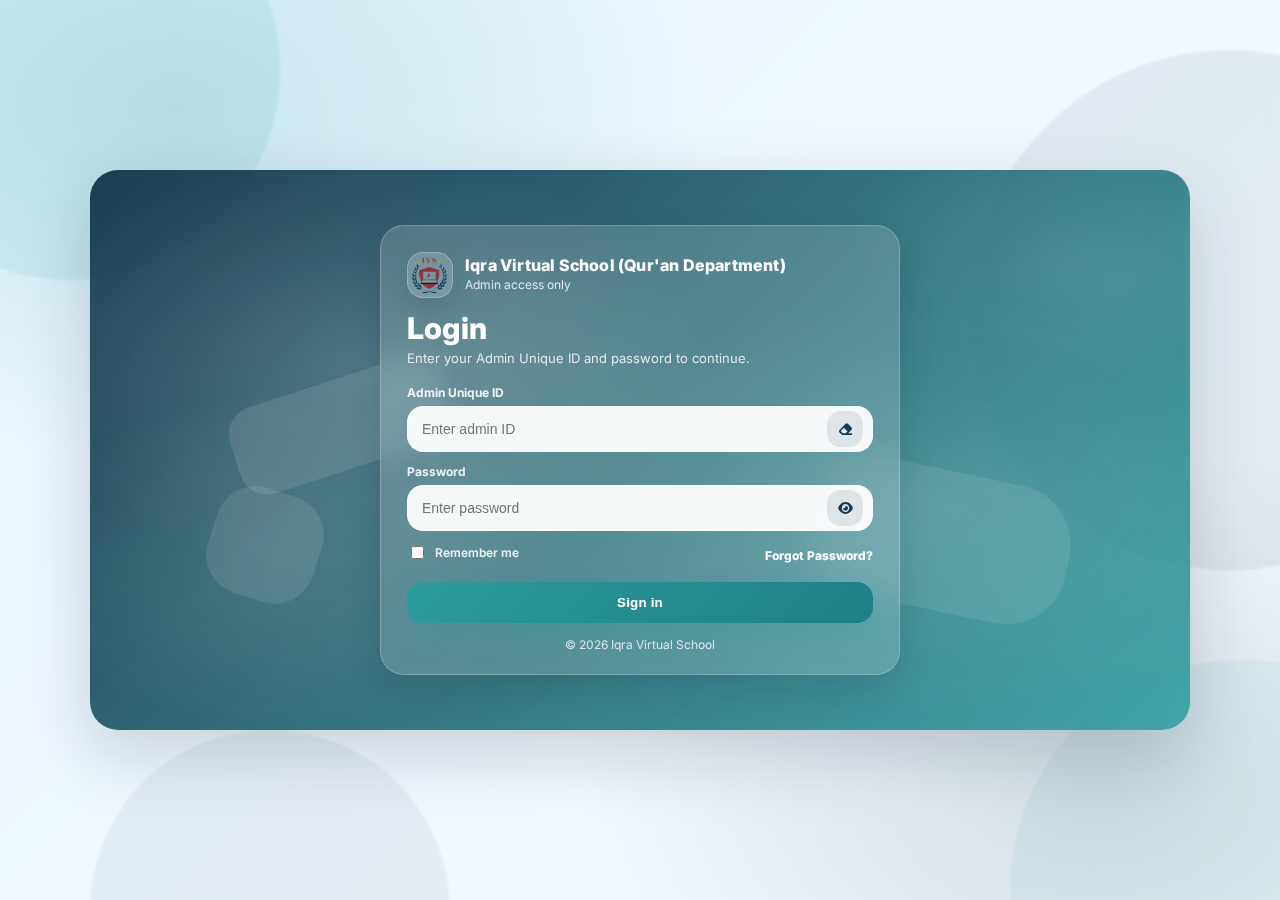
<file: IVS Student Report Generator/login.html>
<!doctype html>
<html lang="en">
<head>
  <meta charset="utf-8" />
  <meta name="viewport" content="width=device-width,initial-scale=1" />
  <title>IVS Admin Login</title>

  <link rel="icon" href="assets/logo.jpg" type="image/jpeg">
  <link rel="stylesheet" href="https://cdnjs.cloudflare.com/ajax/libs/font-awesome/6.5.0/css/all.min.css" />
  <link rel="preconnect" href="https://fonts.googleapis.com">
  <link rel="preconnect" href="https://fonts.gstatic.com" crossorigin>
  <link href="https://fonts.googleapis.com/css2?family=Inter:wght@400;600;700;800&display=swap" rel="stylesheet">

  <style>
    :root{
      --navy:#0f2f44;
      --navy2:#143a53;
      --teal:#2d9c9c;
      --mint:#e9fbf6;

      --bg1:#eaf6ff;
      --bg2:#f6fbff;

      --white:#ffffff;
      --text:#0b2230;
      --muted:#6b7c88;

      --shadow: 0 24px 70px rgba(10,30,45,.18);
      --shadow2: 0 14px 35px rgba(10,20,30,.12);

      --radius: 24px;
    }

    *{box-sizing:border-box}
    html,body{height:100%}
    body{
      margin:0;
      font-family:Inter, system-ui, -apple-system, Segoe UI, Roboto, Arial, sans-serif;
      color:var(--text);
      background:
        radial-gradient(900px 600px at 14% 12%, rgba(45,156,156,.20), transparent 60%),
        radial-gradient(900px 600px at 86% 88%, rgba(15,47,68,.14), transparent 58%),
        linear-gradient(135deg, var(--bg1), var(--bg2));
      overflow-x:hidden;
    }

    /* background blobs */
    .orb{
      position:fixed;
      border-radius:999px;
      pointer-events:none;
      opacity:.55;
      filter: blur(1px);
    }
    .orb.one{width:420px;height:420px;left:-140px;top:-140px;background:rgba(45,156,156,.18)}
    .orb.two{width:520px;height:520px;right:-210px;top:50px;background:rgba(15,47,68,.12)}
    .orb.three{width:460px;height:460px;right:-190px;bottom:-220px;background:rgba(45,156,156,.14)}
    .orb.four{width:360px;height:360px;left:90px;bottom:-190px;background:rgba(15,47,68,.10)}

    .wrap{
      min-height:100%;
      display:grid;
      place-items:center;
      padding: 26px 14px;
    }

    /* Big “poster” background like your sample */
    .stage{
      width:min(1100px, 96vw);
      border-radius: 28px;
      background:
        radial-gradient(500px 300px at 25% 35%, rgba(255,255,255,.16), transparent 70%),
        radial-gradient(500px 300px at 78% 60%, rgba(255,255,255,.10), transparent 70%),
        linear-gradient(135deg, rgba(15,47,68,.92), rgba(45,156,156,.88));
      box-shadow: var(--shadow);
      overflow:hidden;
      position:relative;
      padding: 26px;
      min-height: 560px;
      display:grid;
      place-items:center;
    }

    /* extra decorative shapes */
    .stage::before{
      content:"";
      position:absolute;
      inset:-2px;
      background:
        radial-gradient(380px 240px at 18% 70%, rgba(255,255,255,.12), transparent 70%),
        radial-gradient(320px 200px at 90% 18%, rgba(255,255,255,.10), transparent 70%);
      pointer-events:none;
    }
    .shape{
      position:absolute;
      border-radius: 28px;
      filter: blur(.2px);
      opacity:.85;
      pointer-events:none;
    }
    .shape.a{
      width:220px;height:90px;left:140px;top:210px;
      background: rgba(255,255,255,.14);
      transform: rotate(-18deg);
    }
    .shape.b{
      width:110px;height:110px;left:120px;top:320px;
      background: rgba(255,255,255,.12);
      border-radius: 40px;
      transform: rotate(18deg);
    }
    .shape.c{
      width:260px;height:140px;right:120px;bottom:120px;
      background: rgba(255,255,255,.10);
      border-radius: 60px;
      transform: rotate(12deg);
    }

    /* Glass login card */
    .card{
      width:min(520px, 92vw);
      border-radius: var(--radius);
      background: rgba(255,255,255,.16);
      border: 1px solid rgba(255,255,255,.22);
      box-shadow: var(--shadow2);
      backdrop-filter: blur(14px);
      -webkit-backdrop-filter: blur(14px);
      padding: 26px 26px 22px;
      position:relative;
      animation: floatIn .55s ease both;
    }
    @keyframes floatIn{
      from{transform: translateY(10px) scale(.985); opacity:0}
      to{transform: translateY(0) scale(1); opacity:1}
    }

    .top{
      display:flex;
      align-items:center;
      gap:12px;
      margin-bottom: 10px;
    }

    .logo{
      width:46px;height:46px;
      border-radius:16px;
      overflow:hidden;
      background: rgba(255,255,255,.18);
      border: 1px solid rgba(255,255,255,.24);
      display:grid;
      place-items:center;
      box-shadow: 0 10px 24px rgba(0,0,0,.10);
      cursor:pointer;
      user-select:none;
    }
    .logo img{width:100%;height:100%;object-fit:cover}

    .brand .name{
      font-weight:800;
      color:#fff;
      letter-spacing:.2px;
      line-height:1.1;
    }
    .brand .sub{
      font-size:12px;
      color:rgba(255,255,255,.80);
      margin-top:2px;
    }

    .title{
      color:#fff;
      font-size:30px;
      font-weight:800;
      margin: 12px 0 4px;
      letter-spacing:.2px;
    }
    .hint{
      color: rgba(255,255,255,.82);
      margin:0 0 18px;
      font-size:13px;
      line-height:1.35;
    }

    .field{margin:12px 0}
    label{
      display:block;
      color: rgba(255,255,255,.88);
      font-size:12px;
      font-weight:700;
      margin:0 0 6px;
    }

    .control{position:relative}

    .input{
      width:100%;
      padding: 14px 44px 14px 14px;
      border-radius: 16px;
      border: 1px solid rgba(255,255,255,.26);
      background: rgba(255,255,255,.94);
      color: #0c2230;
      outline:none;
      font-size:14px;
      transition: box-shadow .2s ease, border-color .2s ease;
    }
    .input:focus{
      border-color: rgba(45,156,156,.85);
      box-shadow: 0 0 0 4px rgba(45,156,156,.18);
    }

    .iconBtn{
      position:absolute;
      right:10px;
      top:50%;
      transform:translateY(-50%);
      width:36px;height:36px;
      border-radius:14px;
      border:0;
      display:grid;
      place-items:center;
      background: rgba(15,47,68,.10);
      color: var(--navy2);
      cursor:pointer;
      transition: background .2s ease, transform .12s ease;
    }
    .iconBtn:hover{background: rgba(45,156,156,.16)}
    .iconBtn:active{transform: translateY(-50%) scale(.98)}

    .row{
      display:flex;
      align-items:center;
      justify-content:space-between;
      gap:12px;
      margin-top:10px;
    }

    .remember{
      display:flex;
      align-items:center;
      gap:8px;
      color: rgba(255,255,255,.88);
      font-size:12px;
      user-select:none;
      font-weight:600;
    }
    .remember input{accent-color: var(--teal)}

    .forgot{
      color: rgba(255,255,255,.95);
      font-weight:800;
      font-size:12px;
      text-decoration:none;
    }
    .forgot:hover{text-decoration:underline}

    .btn{
      width:100%;
      margin-top:14px;
      padding: 13px 14px;
      border:0;
      border-radius: 16px;
      cursor:pointer;
      font-weight:900;
      letter-spacing:.2px;
      color:#fff;
      background: linear-gradient(135deg, var(--teal), #1e7f86);
      box-shadow: 0 14px 26px rgba(45,156,156,.26);
      transition: transform .12s ease, filter .2s ease, box-shadow .2s ease;
    }
    .btn:hover{filter: brightness(1.03)}
    .btn:active{transform: translateY(1px); box-shadow: 0 10px 18px rgba(45,156,156,.22)}

    .err{
      display:none;
      margin-top:12px;
      padding:10px 12px;
      background: rgba(255, 72, 72, .16);
      border: 1px solid rgba(255, 72, 72, .35);
      color:#fff;
      border-radius: 16px;
      font-size:13px;
      line-height:1.35;
    }

    .fine{
      margin-top:14px;
      font-size:12px;
      color: rgba(255,255,255,.78);
      text-align:center;
    }

    /* Developer hash helper (hidden; open by clicking logo 7 times) */
    .dev{
      display:none;
      margin-top:14px;
      padding: 12px;
      border-radius: 16px;
      border: 1px dashed rgba(255,255,255,.35);
      background: rgba(255,255,255,.10);
      color: rgba(255,255,255,.92);
    }
    .dev .miniRow{display:flex; gap:10px; margin-top:10px}
    .dev .miniBtn{
      border:0;border-radius:16px;
      padding:12px 14px;
      cursor:pointer;
      background: rgba(255,255,255,.16);
      color:#fff;
      font-weight:900;
      white-space:nowrap;
    }
    .dev code{
      display:block;
      margin-top:10px;
      padding:10px 12px;
      border-radius:16px;
      background: rgba(0,0,0,.20);
      word-break: break-all;
      user-select: all;
    }

    /* Modal */
    .backdrop{
      position:fixed;
      inset:0;
      display:none;
      place-items:center;
      background: rgba(10,20,30,.55);
      z-index:50;
      padding:18px;
    }
    .modal{
      width:min(540px, 94vw);
      border-radius: 18px;
      background: rgba(255,255,255,.97);
      box-shadow: var(--shadow);
      padding: 18px;
      transform: translateY(8px);
      opacity:0;
      transition: transform .18s ease, opacity .18s ease;
    }
    .backdrop.open .modal{transform: translateY(0);opacity:1}
    .modalTop{
      display:flex;
      align-items:flex-start;
      justify-content:space-between;
      gap:10px;
      margin-bottom:8px;
    }
    .modal h3{margin:0;font-size:18px;color:var(--navy)}
    .modal p{margin:6px 0 14px;color:var(--muted);font-size:13px;line-height:1.45}
    .x{
      width:40px;height:40px;border-radius:14px;border:0;
      background: rgba(15,47,68,.08);
      cursor:pointer;
      color: var(--navy);
    }

    .contactGrid{
      display:grid;
      grid-template-columns: 1fr 1fr;
      gap:12px;
    }
    .contactBtn{
      display:flex;
      align-items:center;
      gap:10px;
      padding: 14px 14px;
      border-radius: 16px;
      border: 1px solid rgba(15,47,68,.12);
      background: #fff;
      text-decoration:none;
      color: var(--navy);
      font-weight:900;
      box-shadow: 0 10px 18px rgba(10,20,30,.06);
      transition: transform .12s ease, box-shadow .2s ease, border-color .2s ease;
    }
    .contactBtn:hover{
      transform: translateY(-1px);
      border-color: rgba(45,156,156,.35);
      box-shadow: 0 16px 24px rgba(10,20,30,.08);
    }
    .badgeIcon{
      width:42px;height:42px;border-radius:16px;
      display:grid;place-items:center;
      background: rgba(45,156,156,.12);
      color: var(--teal);
      font-size:18px;
      flex:0 0 auto;
    }
    .contactBtn small{
      display:block;
      font-weight:700;
      color: var(--muted);
      margin-top:2px;
    }

    @media (max-width:700px){
      .stage{min-height: 620px; padding: 18px}
      .shape{display:none}
      .contactGrid{grid-template-columns:1fr}
      .title{font-size:26px}
      .dev .miniRow{flex-direction:column}
    }
    /* ===== Loading Overlay (FIXED) ===== */
.loadingOverlay{
  position: fixed;
  inset: 0;
  z-index: 9999;

  display: grid;
  place-items: center;

  background: rgba(7, 20, 34, 0.45);
  backdrop-filter: blur(10px);
  -webkit-backdrop-filter: blur(10px);

  opacity: 0;
  visibility: hidden;
  pointer-events: none;
  transition: opacity .25s ease, visibility .25s ease;
}

.loadingOverlay.show{
  opacity: 1;
  visibility: visible;
  pointer-events: auto;
}

.loadingCard{
  width: min(420px, calc(100vw - 40px));
  border-radius: 22px;
  padding: 26px 24px;
  text-align: center;

  background: rgba(255,255,255,.92);
  border: 1px solid rgba(255,255,255,.65);
  box-shadow: 0 24px 60px rgba(0,0,0,.25);

  transform: translateY(10px) scale(.98);
  transition: transform .25s ease;
}

.loadingOverlay.show .loadingCard{
  transform: translateY(0) scale(1);
}

/* ✅ Fix logo + ring alignment (cute + centered) */
.loadingLogoWrap{
  width: 112px;
  height: 112px;
  margin: 0 auto;
  position: relative;
  display: grid;
  place-items: center;
}

.loadingLogo{
  width: 86px;
  height: 86px;
  border-radius: 999px;     /* make logo perfectly round */
  object-fit: contain;      /* keeps logo centered even if image has extra space */
  padding: 10px;            /* makes it look clean */
  background: rgba(255,255,255,.95);
  box-shadow: 0 14px 30px rgba(0,0,0,.16);
  animation: logoPulse 1.1s ease-in-out infinite;
  display: block;
}

.loadingRing{
  position: absolute;
  inset: 0;
  border-radius: 999px;
  border: 5px solid rgba(18,50,74,.12);
  border-top-color: #2d9c9c;
  animation: spin 1s linear infinite;
  box-sizing: border-box;  /* ✅ keeps ring perfectly inside the wrap */
}

@keyframes spin{
  to{ transform: rotate(360deg); }
}
@keyframes logoPulse{
  0%,100%{ transform: scale(1); }
  50%{ transform: scale(1.05); }
}
.loadingTitle{
  margin-top: 14px;
  font-weight: 900;
  font-size: 18px;
  color: #12324a; /* navy */
}

.loadingSub{
  margin-top: 6px;
  font-size: 13px;
  color: rgba(18,50,74,.75);
}

.loadingDots{
  margin-top: 16px;
  display: inline-flex;
  gap: 6px;
}

.loadingDots span{
  width: 8px;
  height: 8px;
  border-radius: 999px;
  background: rgba(45,156,156,.95);
  animation: dot 1s ease-in-out infinite;
}

.loadingDots span:nth-child(2){ animation-delay: .15s; }
.loadingDots span:nth-child(3){ animation-delay: .3s; }

@keyframes dot{
  0%,100%{ transform: translateY(0); opacity: .55; }
  50%{ transform: translateY(-6px); opacity: 1; }
}

@media (prefers-reduced-motion: reduce){
  .loadingLogo, .loadingRing, .loadingDots span{ animation: none !important; }
  .loadingOverlay, .loadingCard{ transition: none !important; }
}

  </style>
</head>

<body>
  <div class="orb one"></div>
  <div class="orb two"></div>
  <div class="orb three"></div>
  <div class="orb four"></div>

  <main class="wrap">
    <section class="stage" aria-label="Login background poster">
      <div class="shape a"></div>
      <div class="shape b"></div>
      <div class="shape c"></div>

      <div class="card">
        <div class="top">
          <div class="logo" id="devTapLogo">
            <img src="assets/logo.jpg" alt="IVS Logo" onerror="this.style.display='none'">
          </div>
          <div class="brand">
            <div class="name">Iqra Virtual School (Qur'an Department)</div>
            <div class="sub">Admin access only</div>
          </div>
        </div>

        <div class="title">Login</div>
        <p class="hint">Enter your Admin Unique ID and password to continue.</p>

        <form id="loginForm" autocomplete="off">
          <div class="field">
            <label for="adminId">Admin Unique ID</label>
            <div class="control">
              <input id="adminId" class="input" placeholder="Enter admin ID" />
              <button class="iconBtn" type="button" title="Clear" id="clearId">
                <i class="fa-solid fa-eraser"></i>
              </button>
            </div>
          </div>

          <div class="field">
            <label for="adminPass">Password</label>
            <div class="control">
              <input id="adminPass" class="input" type="password" placeholder="Enter password" />
              <button class="iconBtn" type="button" title="Show/Hide" id="togglePass">
                <i class="fa-solid fa-eye"></i>
              </button>
            </div>
          </div>

          <div class="row">
            <label class="remember">
              <input type="checkbox" id="rememberMe" />
              Remember me
            </label>

            <a class="forgot" href="#" id="forgotLink">Forgot Password?</a>
          </div>

          <button class="btn" type="submit" id="loginBtn">Sign in</button>

          <div class="err" id="loginError"></div>

          <div class="fine">© 2026 Iqra Virtual School</div>

          <!-- Developer Hash Helper (hidden) -->
          <div class="dev" id="devBox">
            <div style="font-weight:900;margin-bottom:6px;">Developer: Generate Hash</div>
            <div style="font-size:12px;opacity:.9">
              Type new ID or Password, click Generate, then copy the hash and replace it in the code.
            </div>

            <div class="miniRow">
              <input id="devText" class="input" placeholder="Type new ID or password..." />
              <button class="miniBtn" type="button" id="genHash">Generate</button>
            </div>

            <code id="hashOut">Hash will show here...</code>
          </div>
        </form>
      </div>
    </section>
  </main>

  <!-- Forgot Password Modal -->
  <div class="backdrop" id="forgotModal" aria-hidden="true">
    <div class="modal" role="dialog" aria-modal="true" aria-label="Forgot password">
      <div class="modalTop">
        <div>
          <h3>Forgot Password</h3>
          <p>Password / ID can only be changed by the developer/admin. Contact us:</p>
        </div>
        <button class="x" type="button" id="closeForgot" aria-label="Close">
          <i class="fa-solid fa-xmark"></i>
        </button>
      </div>

      <div class="contactGrid">
        <a class="contactBtn" target="_blank" rel="noopener"
           href="https://mail.google.com/mail/?view=cm&fs=1&to=iqravirtualsolution@gmail.com&su=Password%20Reset%20Request&body=Assalam-o-Alaikum%2C%0A%0APlease%20reset%20my%20admin%20login.%0AName%3A%20%0AReason%3A%20%0A%0AThanks.">
          <span class="badgeIcon"><i class="fa-solid fa-envelope"></i></span>
          <span>Gmail <small>iqravirtualsolution@gmail.com</small></span>
        </a>

        <a class="contactBtn" target="_blank" rel="noopener"
           href="https://wa.me/923189995518?text=Assalam-o-Alaikum%2C%20please%20reset%20my%20admin%20login.%20Name%3A%20">
          <span class="badgeIcon"><i class="fa-brands fa-whatsapp"></i></span>
          <span>WhatsApp <small>+92 318 9995518</small></span>
        </a>
      </div>
    </div>
  </div>

  <script>
    // ✅ Change ID/password safely using hashes (static sites can't fully hide secrets)
    // Current:
    // ID: "ivs admin"
    // PASS: "miansaib"
    const ID_HASH   = "4810125360c1f23cffe72c51023d2105a9a2a94c40641d3b9311e0befb0b5963";
    const PASS_HASH = "35f697b0271d1499842fd69874c5b13e7aa6d737b662ff1d868895aa63cec5af";

    const AUTH_KEY = "ivs_logged_in";
    const AUTH_KEY_REM = "ivs_logged_in_remember";

    function normId(s){
      return (s || "").replace(/\s+/g," ").trim().toLowerCase();
    }

    async function sha256Hex(text){
      const data = new TextEncoder().encode(text);
      const hash = await crypto.subtle.digest("SHA-256", data);
      return Array.from(new Uint8Array(hash)).map(b => b.toString(16).padStart(2,"0")).join("");
    }

    function showError(msg){
      const el = document.getElementById("loginError");
      el.textContent = msg;
      el.style.display = "block";
    }
    function clearError(){
      const el = document.getElementById("loginError");
      el.textContent = "";
      el.style.display = "none";
    }

    function setLoggedIn(remember){
      if (remember) localStorage.setItem(AUTH_KEY_REM, "1");
      sessionStorage.setItem(AUTH_KEY, "1");
    }

    // Remember me support
    if (localStorage.getItem(AUTH_KEY_REM) === "1") {
      sessionStorage.setItem(AUTH_KEY, "1");
    }

    // Optional logout param
    if (new URLSearchParams(location.search).get("logout") === "1") {
      sessionStorage.removeItem(AUTH_KEY);
      localStorage.removeItem(AUTH_KEY_REM);
    }

    // Show/Hide password
    document.getElementById("togglePass")?.addEventListener("click", () => {
      const pass = document.getElementById("adminPass");
      const ico = document.querySelector("#togglePass i");
      const isHidden = pass.type === "password";
      pass.type = isHidden ? "text" : "password";
      ico.className = isHidden ? "fa-solid fa-eye-slash" : "fa-solid fa-eye";
    });

    // Clear ID
    document.getElementById("clearId")?.addEventListener("click", () => {
      document.getElementById("adminId").value = "";
      document.getElementById("adminId").focus();
    });

    ["adminId","adminPass"].forEach(id => {
      document.getElementById(id)?.addEventListener("input", clearError);
    });

    // Login submit
    document.getElementById("loginForm")?.addEventListener("submit", async (e) => {
      e.preventDefault();

      const id = normId(document.getElementById("adminId").value);
      const pw = (document.getElementById("adminPass").value || "").trim();

      clearError();

      if (!id || !pw) {
        showError("Admin ID and password are required.");
        return;
      }

      const idHash = await sha256Hex(id);
      const pwHash = await sha256Hex(pw);

if (idHash === ID_HASH && pwHash === PASS_HASH) {
  setLoggedIn(document.getElementById("rememberMe").checked);

  // Show loading overlay animation
  const overlay = document.getElementById("loadingOverlay");
  overlay?.classList.add("show");

  // Prevent double click
  document.getElementById("loginBtn").disabled = true;

  // Go to dashboard after a short smooth animation
  setTimeout(() => {
    location.href = "index.html";
  }, 1500);

  return;
}

      showError("Invalid Admin ID or password.");
    });

    // Forgot modal
    const forgotLink = document.getElementById("forgotLink");
    const modal = document.getElementById("forgotModal");
    const closeBtn = document.getElementById("closeForgot");

    function openModal(){
      modal.style.display = "grid";
      requestAnimationFrame(() => modal.classList.add("open"));
    }
    function closeModal(){
      modal.classList.remove("open");
      setTimeout(() => { modal.style.display = "none"; }, 180);
    }

    forgotLink?.addEventListener("click", (e) => { e.preventDefault(); openModal(); });
    closeBtn?.addEventListener("click", closeModal);
    modal?.addEventListener("click", (e) => { if (e.target === modal) closeModal(); });
    document.addEventListener("keydown", (e) => { if (e.key === "Escape" && modal.style.display !== "none") closeModal(); });
    modal?.querySelectorAll("a").forEach(a => a.addEventListener("click", () => closeModal()));

    // ✅ EASY DEVELOPER TOOL (no ?dev=1 needed)
    // Click logo 7 times to show hash generator
    const devBox = document.getElementById("devBox");
    let taps = 0;
    document.getElementById("devTapLogo")?.addEventListener("click", () => {
      taps++;
      if (taps >= 7) {
        devBox.style.display = "block";
        showError("Developer mode enabled (hash generator is now visible).");
        setTimeout(clearError, 1500);
      }
    });

    document.getElementById("genHash")?.addEventListener("click", async () => {
      const txt = (document.getElementById("devText").value || "").trim();
      const out = document.getElementById("hashOut");
      if (!txt) { out.textContent = "Type something first."; return; }
      out.textContent = "Working...";
      // ID should be normalized (lowercase) when hashing
      out.textContent = await sha256Hex(normId(txt));
    });
  </script>
  
  <!-- Loading Overlay -->
<div class="loadingOverlay" id="loadingOverlay" aria-hidden="true">
  <div class="loadingCard">
    <div class="loadingLogoWrap">
      <!-- uses same logo as top (change path if needed) -->
      <img src="assets/logo.jpg" alt="Iqra Virtual School" class="loadingLogo" />
      <div class="loadingRing"></div>
    </div>

    <div class="loadingTitle">Signing you in…</div>
    <div class="loadingSub">Preparing your dashboard</div>

    <div class="loadingDots" aria-hidden="true">
      <span></span><span></span><span></span>
    </div>
  </div>
</div>

</body>
</html>
</file>
